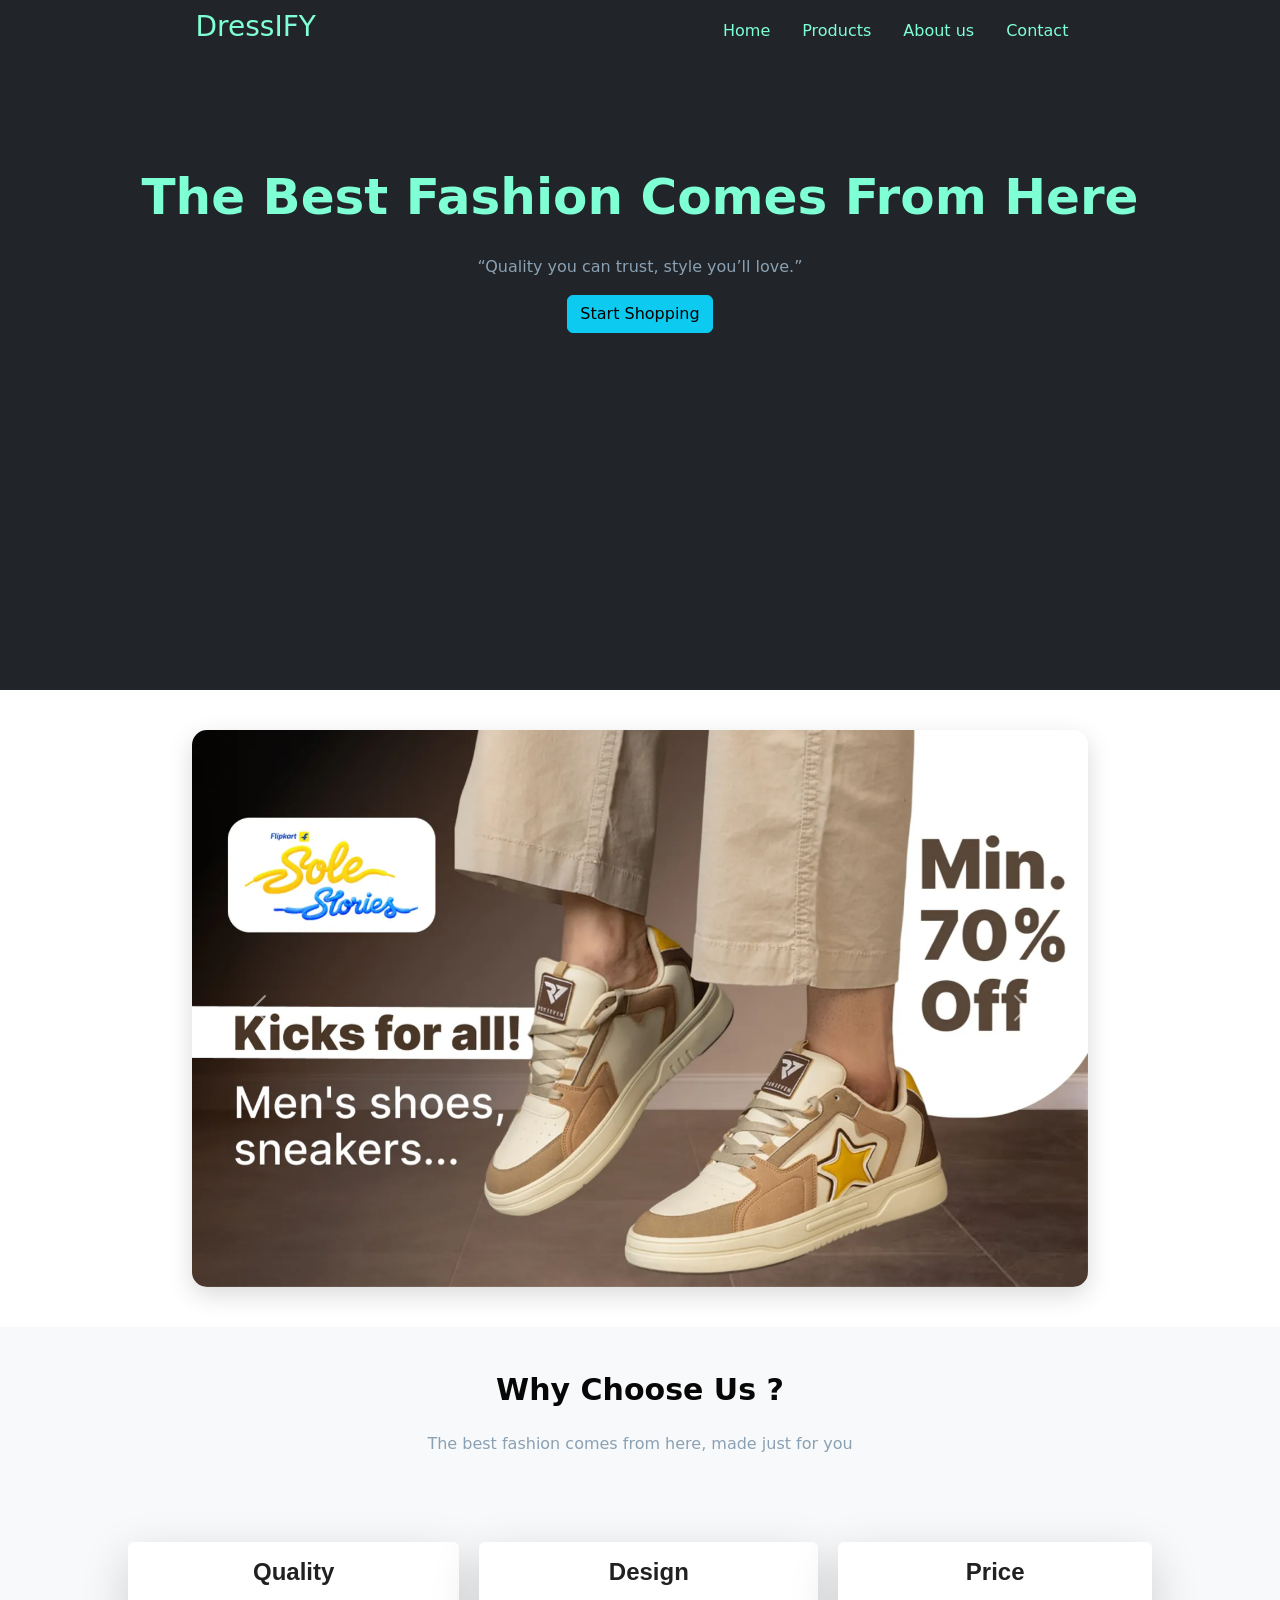
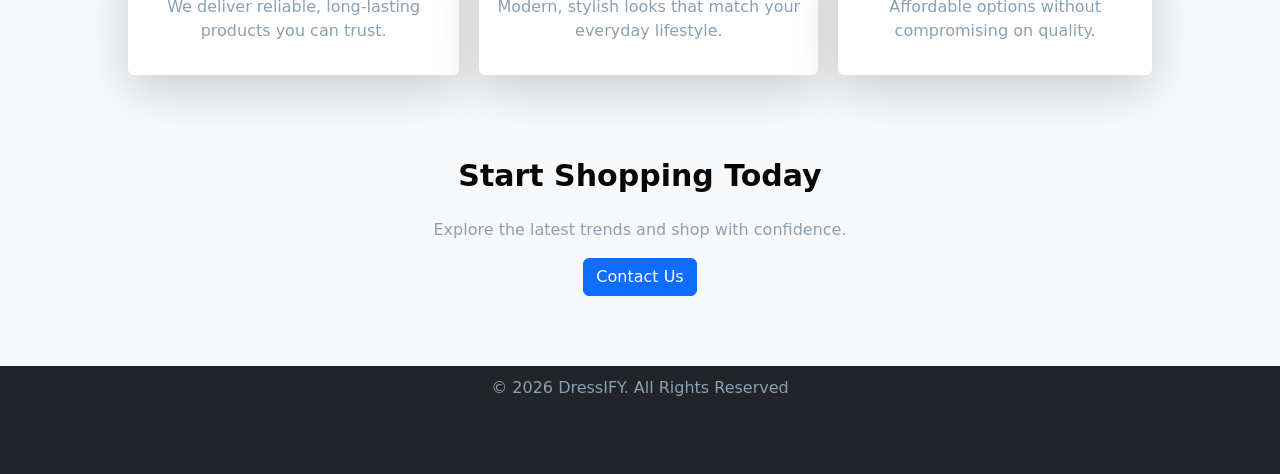
<file: index/index.html>
<!DOCTYPE html>
<html lang="en">

<head>
    <meta charset="UTF-8">
    <meta name="viewport" content="width=device-width, initial-scale=1.0">
    <title>www.DressIFY.com</title>
    <link href="https://cdn.jsdelivr.net/npm/bootstrap@5.0.2/dist/css/bootstrap.min.css" rel="stylesheet"
        integrity="sha384-EVSTQN3/azprG1Anm3QDgpJLIm9Nao0Yz1ztcQTwFspd3yD65VohhpuuCOmLASjC" crossorigin="anonymous">
    <link rel="stylesheet" href="/index/index.css">
</head>

<body>
    <header>
        <div class="navbar navbar-dark bg-dark">
            <div class="head">
                <h3>DressIFY</h3>
            </div>
            <ul class="nav justify-content-end">
                <li class="nav-item">
                    <a class="nav-link active" aria-current="page" href="/index/index.html">Home</a>
                </li>
                <li class="nav-item">
                    <a class="nav-link" href="/product list/product.html">Products</a>
                </li>
                <li class="nav-item">
                    <a class="nav-link" href="/about/about.html">About us</a>
                </li>
                <li class="nav-item">
                    <a class="nav-link" href="/contact/contact.html">Contact</a>
                </li>

            </ul>
        </div>
    </header>

    <section id="firstsec">
        <div class="tcont bg-dark">
            <div id="ftext">The Best Fashion Comes From Here </div>
            <div id="stext">
                <p>“Quality you can trust, style you’ll love.”</p>
            </div>
            <div id="but">
                <a href="/product list/product.html" class="btn btn-info rounded">
                    Start Shopping
                </a>
            </div>

    </section>

     <section id="images">

        <div class="cbox ">

            <div id="carouselExampleControls" class="carousel slide" data-bs-ride="carousel">
                <div class="carousel-inner">
                    <div class="carousel-item active">
                        <img src="/images/image1.png" class="d-block w-70" alt="...">
                    </div>
                    <div class="carousel-item">
                        <img src="/images/image.png" class="d-block w-70" alt="...">
                    </div>
                    <div class="carousel-item">
                        <img src="/images/image.png" class="d-block w-70" alt="...">
                    </div>
                </div>
                <button class="carousel-control-prev" type="button" data-bs-target="#carouselExampleControls"
                    data-bs-slide="prev">
                    <span class="carousel-control-prev-icon" aria-hidden="true"></span>
                    <span class="visually-hidden">Previous</span>
                </button>
                <button class="carousel-control-next" type="button" data-bs-target="#carouselExampleControls"
                    data-bs-slide="next">
                    <span class="carousel-control-next-icon" aria-hidden="true"></span>
                    <span class="visually-hidden">Next</span>
                </button>
            </div>



        </div>
        
    </section>


    <section id="secondsec">
        <div class="seccont bg-light">
            <div id="f1text">Why Choose Us ?</div>
            <div id="2text">
                <p>The best fashion comes from here, made just for you</p>
            </div>

            <div class="box d-flex justify-content-evenly">

                <div class="data shadow-lg p-3 mb-5 bg-body rounded data-hover">
                    <h4>Quality</h4>
                    <p>We deliver reliable, long-lasting products you can trust.</p>
                </div>
                <div class="data shadow-lg p-3 mb-5 bg-body rounded">
                    <h4>Design</h4>
                    <p>Modern, stylish looks that match your everyday lifestyle.</p>
                </div>
                <div class="data shadow-lg p-3 mb-5 bg-body rounded ">
                    <h4>Price</h4>
                    <p>Affordable options without compromising on quality.
                    </p>
                </div>

            </div>

            <div class="thccont">
                <div id="f1text">Start Shopping Today</div>
                <div id="2text">
                    <p>Explore the latest trends and shop with confidence.</p>
                </div>
                <div id="but"><a href="/contact/contact.html"><button class="btn btn-primary rounded">Contact
                            Us</button> </a></div>
            </div>

    </section>

   


    <footer id="foots">
        <div class="foot bg-dark">
            <div class="text">
                <p>&copy; 2026 DressIFY. All Rights Reserved</p>
            </div>
        </div>
    </footer>

    <script src="https://cdn.jsdelivr.net/npm/bootstrap@5.0.2/dist/js/bootstrap.bundle.min.js"
        integrity="sha384-MrcW6ZMFYlzcLA8Nl+NtUVF0sA7MsXsP1UyJoMp4YLEuNSfAP+JcXn/tWtIaxVXM"
        crossorigin="anonymous"></script>
</body>

</html>
</file>
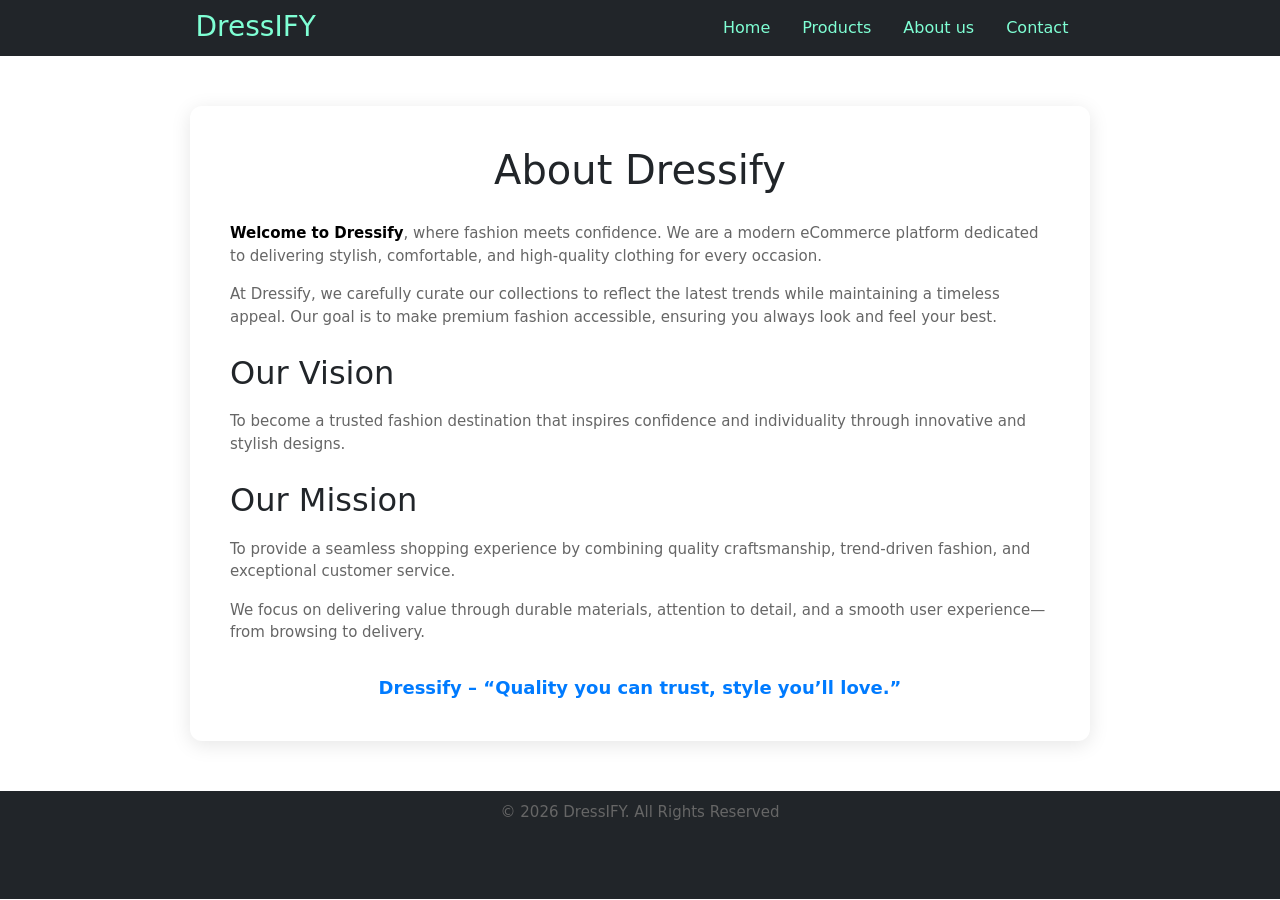
<file: about/about.html>
<!DOCTYPE html>
<html lang="en">

<head>
    <meta charset="UTF-8">
    <meta name="viewport" content="width=device-width, initial-scale=1.0">
    <title>www.DressIFY.aboutus.com</title>
    <link rel="stylesheet" href="/about/about.css">
    <link href="https://cdn.jsdelivr.net/npm/bootstrap@5.0.2/dist/css/bootstrap.min.css" rel="stylesheet"
        integrity="sha384-EVSTQN3/azprG1Anm3QDgpJLIm9Nao0Yz1ztcQTwFspd3yD65VohhpuuCOmLASjC" crossorigin="anonymous">
</head>

<body>
    <header>
        <div class="mahn bg-dark">
            <div class="head">
                <h3>DressIFY</h3>
            </div>
            <div class="navbar navbar-dark ">

                <ul class="nav justify-content-end">
                    <li class="nav-item">
                        <a class="nav-link active" aria-current="page" href="/index/index.html">Home</a>
                    </li>
                    <li class="nav-item">
                        <a class="nav-link" href="/product list/product.html">Products</a>
                    </li>
                    <li class="nav-item">
                        <a class="nav-link" href="/about/about.html">About us</a>
                    </li>
                    <li class="nav-item">
                        <a class="nav-link" href="/contact/contact.html">Contact</a>
                    </li>

                </ul>
            </div>
        </div>
    </header>



    <section class="content">
        <div class="about-container">
            <h1>About Dressify</h1>

            <p><span class="highlight">Welcome to Dressify</span>, where fashion meets confidence.
                We are a modern eCommerce platform dedicated to delivering stylish, comfortable, and high-quality
                clothing for every occasion.</p>

            <p>At Dressify, we carefully curate our collections to reflect the latest trends while maintaining a
                timeless appeal.
                Our goal is to make premium fashion accessible, ensuring you always look and feel your best.</p>

            <h2>Our Vision</h2>
            <p>To become a trusted fashion destination that inspires confidence and individuality through innovative and
                stylish designs.</p>

            <h2>Our Mission</h2>
            <p>To provide a seamless shopping experience by combining quality craftsmanship, trend-driven fashion, and
                exceptional customer service.</p>

            <p>We focus on delivering value through durable materials, attention to detail, and a smooth user
                experience—from browsing to delivery.</p>

            <div class="tagline">
                Dressify – “Quality you can trust, style you’ll love.”
            </div>
        </div>

    </section>


    <footer id="foots">
        <div class="foot bg-dark">
            <div class="text">
                <p>&copy; 2026 DressIFY. All Rights Reserved</p>
            </div>
        </div>
    </footer>

</body>

</html>
</file>
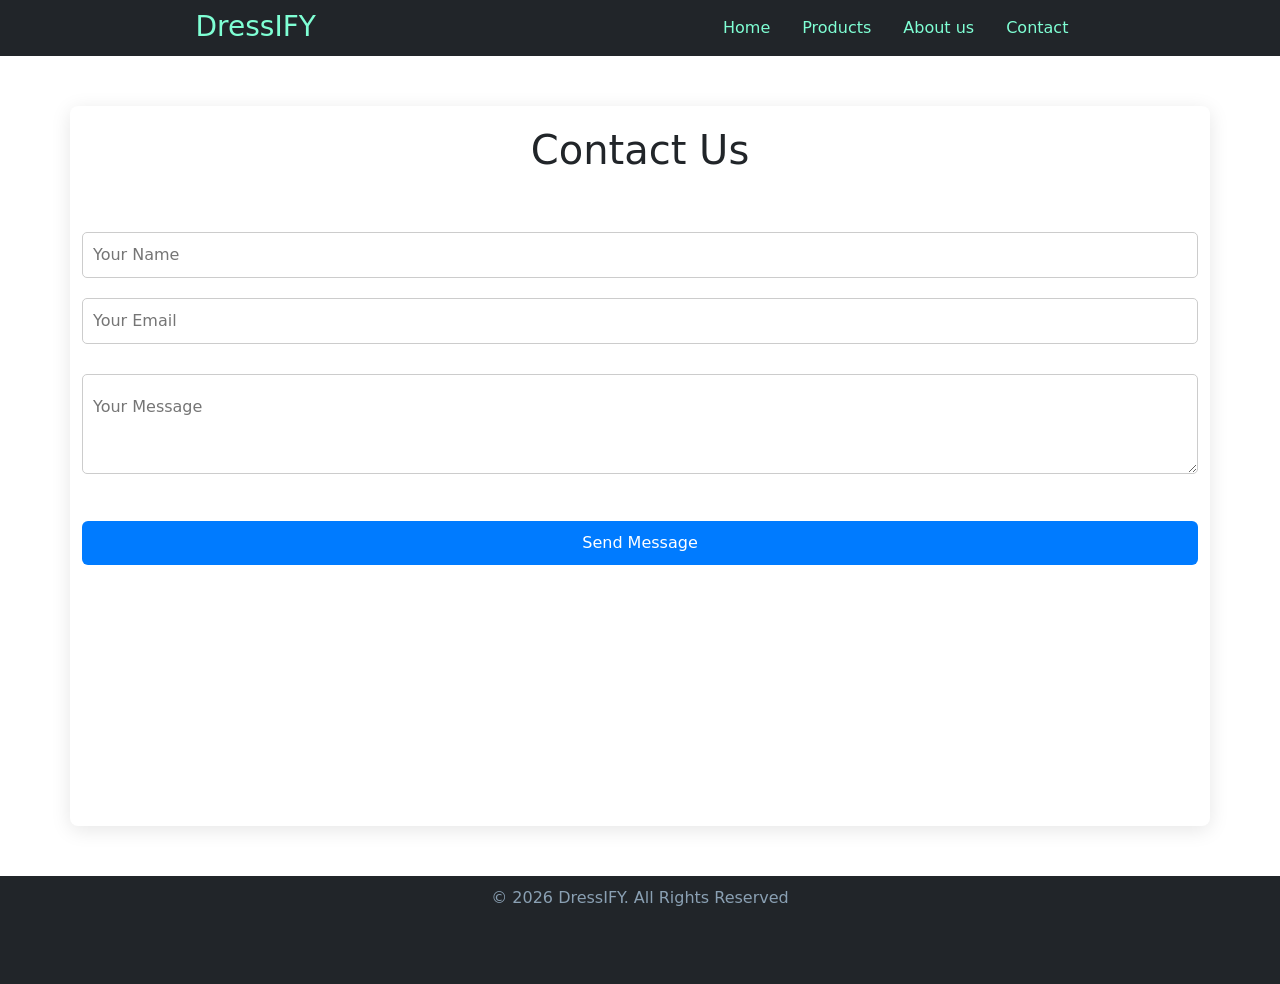
<file: contact/contact.html>
<!DOCTYPE html>
<html lang="en">

<head>
    <meta charset="UTF-8">
    <meta name="viewport" content="width=device-width, initial-scale=1.0">
    <title>www.DressIFY.contactus.com</title>
    <link rel="stylesheet" href="/contact/contact.css">
    <link href="https://cdn.jsdelivr.net/npm/bootstrap@5.0.2/dist/css/bootstrap.min.css" rel="stylesheet"
        integrity="sha384-EVSTQN3/azprG1Anm3QDgpJLIm9Nao0Yz1ztcQTwFspd3yD65VohhpuuCOmLASjC" crossorigin="anonymous">
</head>

<body>
    <header>
        <div class="mahn bg-dark">
            <div class="head">
                <h3>DressIFY</h3>
            </div>
            <div class="navbar navbar-dark ">

                <ul class="nav justify-content-end">
                    <li class="nav-item">
                        <a class="nav-link active" aria-current="page" href="/index/index.html">Home</a>
                    </li>
                    <li class="nav-item">
                        <a class="nav-link" href="/product list/product.html">Products</a>
                    </li>
                    <li class="nav-item">
                        <a class="nav-link" href="/about/about.html">About us</a>
                    </li>
                    <li class="nav-item">
                        <a class="nav-link" href="/contact/contact.html">Contact</a>
                    </li>

                </ul>
            </div>
        </div>
    </header>

    <div class="container">
        <div class="h1">Contact Us</div>

        <form>
            <div class="intext"><input type="text" placeholder="Your Name" required></div>
            <div class="email"><input type="email" placeholder="Your Email" required></div>
            <div class="mess"><textarea placeholder="Your Message" required></textarea></div>
            <button type="submit" class="rounded">Send Message</button>
        </form>
    </div>






    <footer id="foots">
        <div class="foot bg-dark">
            <div class="text">
                <p>&copy; 2026 DressIFY. All Rights Reserved</p>
            </div>
        </div>
    </footer>

</body>

</html>
</file>
<file: index/index.css>
* {
    padding: 0;
    margin: 0;
    box-sizing: border-box;
}
body{
    overflow-x: hidden;
}
.navbar {
    display: flex;
    justify-content: space-around;
    padding-top: 10px;
    color: aquamarine;
    width: 100vw;

}

.nav a {
    text-decoration: none;
    color: aquamarine;
}

.nav a:hover {

    color: rgb(102, 209, 173);
}


.tcont {
    height: 70vh;
    width: 100vw;

}

.tcont {
    text-align: center;
    padding-top: 70px;
    color: rgb(138, 160, 179);

}

#ftext {
    font-size: 50px;
    font-weight: bolder;
    padding-top: 30px;
    color: aquamarine
}

#stext {
    padding-top: 20px;
}

.seccont {
    width: 100vw;
    text-align: center;
    padding-top: 10px;
    color: rgb(138, 160, 179);

}

#f1text {
    font-size: 30px;
    font-weight: bolder;
    padding-top: 30px;
    padding-bottom: 20px;
    color: rgb(7, 7, 7);
}

.box {
    width: 80vw;
    padding-top: 70px;
    margin-inline: auto;
    gap: 20px;
}

.box h4 {
    color: rgb(7, 7, 7);
}

.data:hover {
    transform: translateY(-10px);
}

.data h4{
    font-family:Arial, Helvetica, sans-serif;
    
    font-weight: bolder;
    color: rgb(34, 33, 33);
}


.thccont {
    padding-bottom: 70px;


}

.foot {
    width: 100vw;
    height: 12vh;
    color: rgb(138, 160, 179);
    text-align: center;

}
.foot p{
    padding-top: 10px;
}

.cbox {
    
    width: 70vw;
    /* centers horizontly */
    margin: 40px auto; 
    border-radius: 15px;
    overflow: hidden; /* important so images follow border radius */
    box-shadow: 0 8px 25px rgba(0, 0, 0, 0.15);
}

.carousel-inner img {
    width: 100%;
    height: auto;
}
</file>
<file: about/about.css>
* {
    padding: 0;
    margin: 0;
    box-sizing: border-box;
}

body {
    overflow-x: hidden;
}

.mahn h3{
    color: aquamarine;
    padding-top: 10px;
}
.mahn{
    display: flex;
    justify-content: space-around;
}

.navbar {
    display: flex;
    justify-content: space-around;
}

.nav a {
    text-decoration: none;
    color: aquamarine;
}

.nav a:hover {

    color: rgb(102, 209, 173);
}

.foot {
    width: 100vw;
    height: 12vh;
    color: rgb(138, 160, 179);
    text-align: center;

}

.foot p {
    padding-top: 10px;
}



body {
    margin: 0;
    font-family: 'Poppins', sans-serif;
    background-color: #f8f9fa;
}

.about-container {
    max-width: 900px;
    margin: 50px auto;
    padding: 40px;
    background: #ffffff;
    border-radius: 12px;
    box-shadow: 0 4px 20px rgba(0, 0, 0, 0.1);
}

h1 {
    text-align: center;
    color: #333;
    margin-bottom: 10px;
    padding-bottom: 20px;
}

h2 {
    color: #555;
    margin-top: 30px;
    padding-bottom: 10px;
    padding-top: 10px;
}

p {
    color: #666;
    /* line-height: 1.8; */
    font-size: 15px;
}

.highlight {
    font-weight: 600;
    color: #000;
}

.tagline {
    text-align: center;
    margin-top: 30px;
    font-size: 18px;
    font-weight: 600;
    color: #007bff;
}
</file>
<file: contact/contact.css>
* {
    padding: 0;
    margin: 0;
    box-sizing: border-box;
}

body {
    overflow-x: hidden;
}

.mahn h3{
    color: aquamarine;
    padding-top: 10px;
}
.mahn{
    display: flex;
    justify-content: space-around;
}

.navbar {
    display: flex;
    justify-content: space-around;
}
.nav a {
    text-decoration: none;
    color: aquamarine;
}

.nav a:hover {

    color: rgb(102, 209, 173);
}

.foot {
    width: 100vw;
    height: 12vh;
    color: rgb(138, 160, 179);
    text-align: center;

}

.foot p {
    padding-top: 10px;
}

.container {
    height: 100vh;
}

body {
    font-family: Arial, sans-serif;
    background-color: #f4f4f4;
}

.container {
    width: 600px;
    margin: 50px auto;
    background: white;
    padding: 20px;
    border-radius: 8px;
}

.h1 {
    text-align: center;
    padding-bottom: 50px;
    font-size: 40px;
}

input,
textarea {
    width: 100%;
    padding: 10px;
    margin: 10px 0;
    border: 1px solid #ccc;
    border-radius: 5px;
}

textarea {
    height: 100px;
    padding-top: 20px;
}

button {
    width: 100%;
    padding: 10px;
    background: #007bff;
    color: white;
    border: none;
    border-radius: 50px;
}

button:hover {
    background: #0056b3;
}

.intext {
    padding-bottom: 20px;
}

.email {
    padding-bottom: 30px;
}

.mess {
    padding-bottom: 40px;
}

.container{
        box-shadow: 0 4px 20px rgba(0, 0, 0, 0.1);
        height: 80vh;
}
</file>
